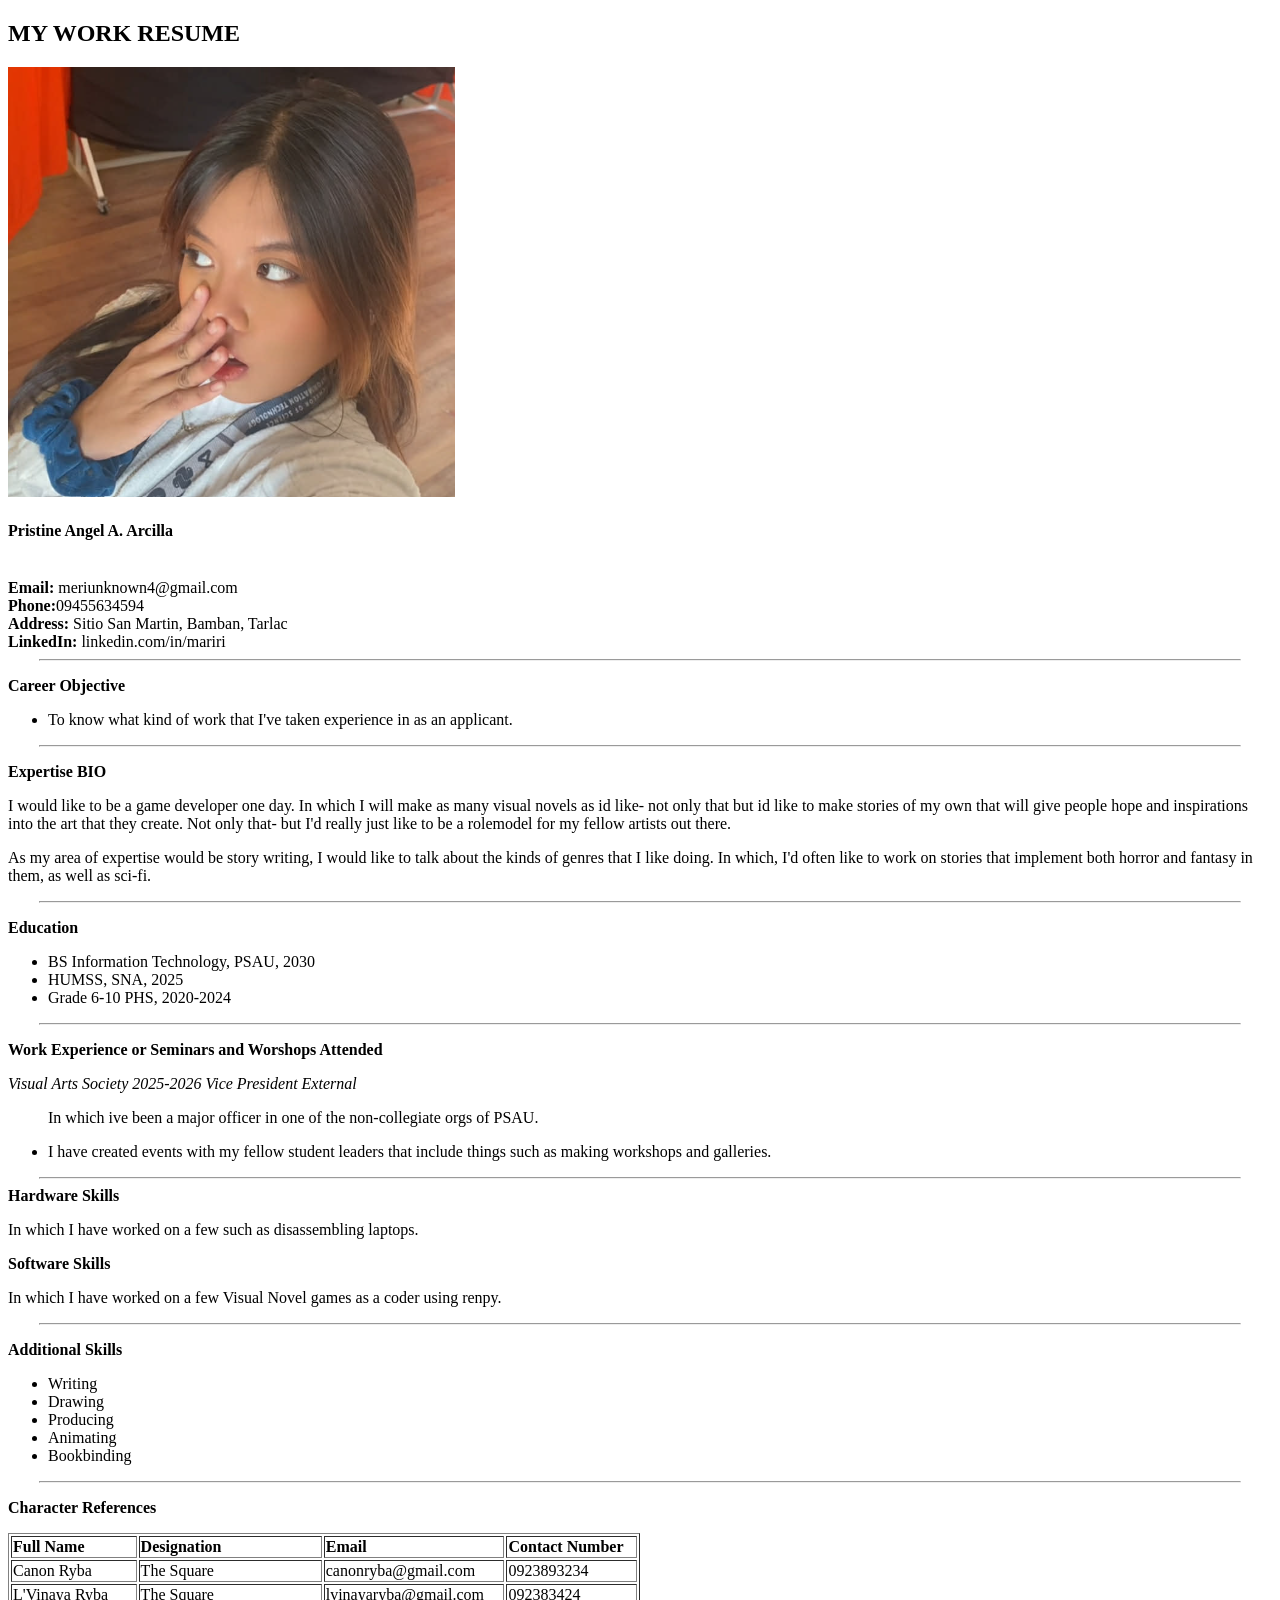
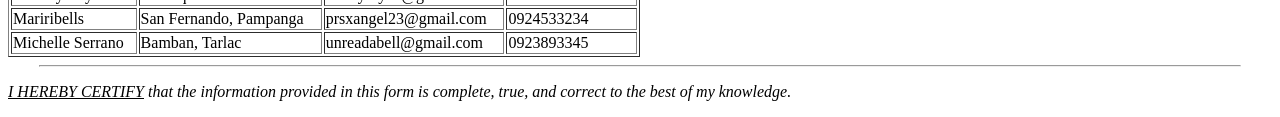
<file: Mari/HTML/1st Lab.html>
<!DOCTYPE html>
<html lang="en">
    <head>
        <meta charset="UTF-8">
        <title>Work Resume</title>
    </head>
    <body>
        <h2>MY WORK RESUME</h2>
        <img src="../Images/aa.PNG">
        <h4>Pristine Angel A. Arcilla</h4>
        <br><b>Email:</b> meriunknown4@gmail.com
        <br><b>Phone:</b>09455634594
        <br><b>Address:</b> Sitio San Martin, Bamban, Tarlac
        <br><b>LinkedIn:</b> linkedin.com/in/mariri
<hr width="95%">
        <p><b>Career Objective</b></p>
            <ul type="round">
                <li>To know what kind of work that I've taken experience in as an applicant.</li>
            </ul>
<hr width="95%">
        <p><b>Expertise BIO</b></p>
        <p>I would like to be a game developer one day. In which I will make as many visual novels as id like- not only that but id like to make stories of my own that will give people hope and inspirations into the art that they create. Not only that- but I'd really just like to be a rolemodel for my fellow artists out there.</p>
        <p>As my area of expertise would be story writing, I would like to talk about the kinds of genres that I like doing. In which, I'd often like to work on stories that implement both horror and fantasy in them, as well as sci-fi.</p>
<hr width="95%">
        <p><b>Education</b></p>
            <ul type="round">
                <li>BS Information Technology, PSAU, 2030</li>
                <li>HUMSS, SNA, 2025</li>
                <li>Grade 6-10 PHS, 2020-2024</li>
            </ul>
<hr width="95%">        
        <p><b>Work Experience or Seminars and Worshops Attended</b></p>
            <p><I>Visual Arts Society 2025-2026 Vice President External</I></P>
                <ul type="round">
                    <p>In which ive been a major officer in one of the non-collegiate orgs of PSAU.</p>
                    <li>I have created events with my fellow student leaders that include things such as making workshops and galleries.</li>
                </ul>
<hr width="95%">
        <h7><b>Hardware Skills</b></h7>
            <p>In which I have worked on a few such as disassembling laptops.</p>

        <h7><b>Software Skills</b></h7>
            <p>In which I have worked on a few Visual Novel games as a coder using renpy.</p>
 <hr width="95%">       
        <p><b>Additional Skills</b></p>
            <ul type="round">
                 <li>Writing</li>
                 <li>Drawing</li>
                 <li>Producing</li>
                 <li>Animating</li>
                 <li>Bookbinding</li>
            </ul>
<hr width="95%">
        <p><b>Character References</b></p>
        <table border="1" width="50%">
            <tr>
                <td><b>Full Name</b></td>
                <td><b>Designation</b></td>
                <td><b>Email</b></td>
                <td><b>Contact Number</b></td>
            </tr>
            <tr>
                <td>Canon Ryba</td>
                <td>The Square</td>
                <td>canonryba@gmail.com</td>    
                <td>0923893234</td>   
            </tr>
            <tr>
                <td>L'Vinaya Ryba</td>
                <td>The Square</td>
                <td>lvinayaryba@gmail.com</td>    
                <td>092383424</td>  
            </tr>
            <tr>
                <td>Mariribells</td>
                <td>San Fernando, Pampanga</td>
                <td>prsxangel23@gmail.com</td>   
                <td>0924533234</td>   
            </tr>
            <tr>
                <td>Michelle Serrano</td>
                <td>Bamban, Tarlac</td>
                <td>unreadabell@gmail.com</td>   
                <td>0923893345</td>   
            </tr>
        </table>
<hr width="95%">
        <p><i><u>I HEREBY CERTIFY</u></u></i><i> that the information provided in this form is complete, true, and correct to the best of my knowledge.</i></p>
    </body>
</html>
</file>
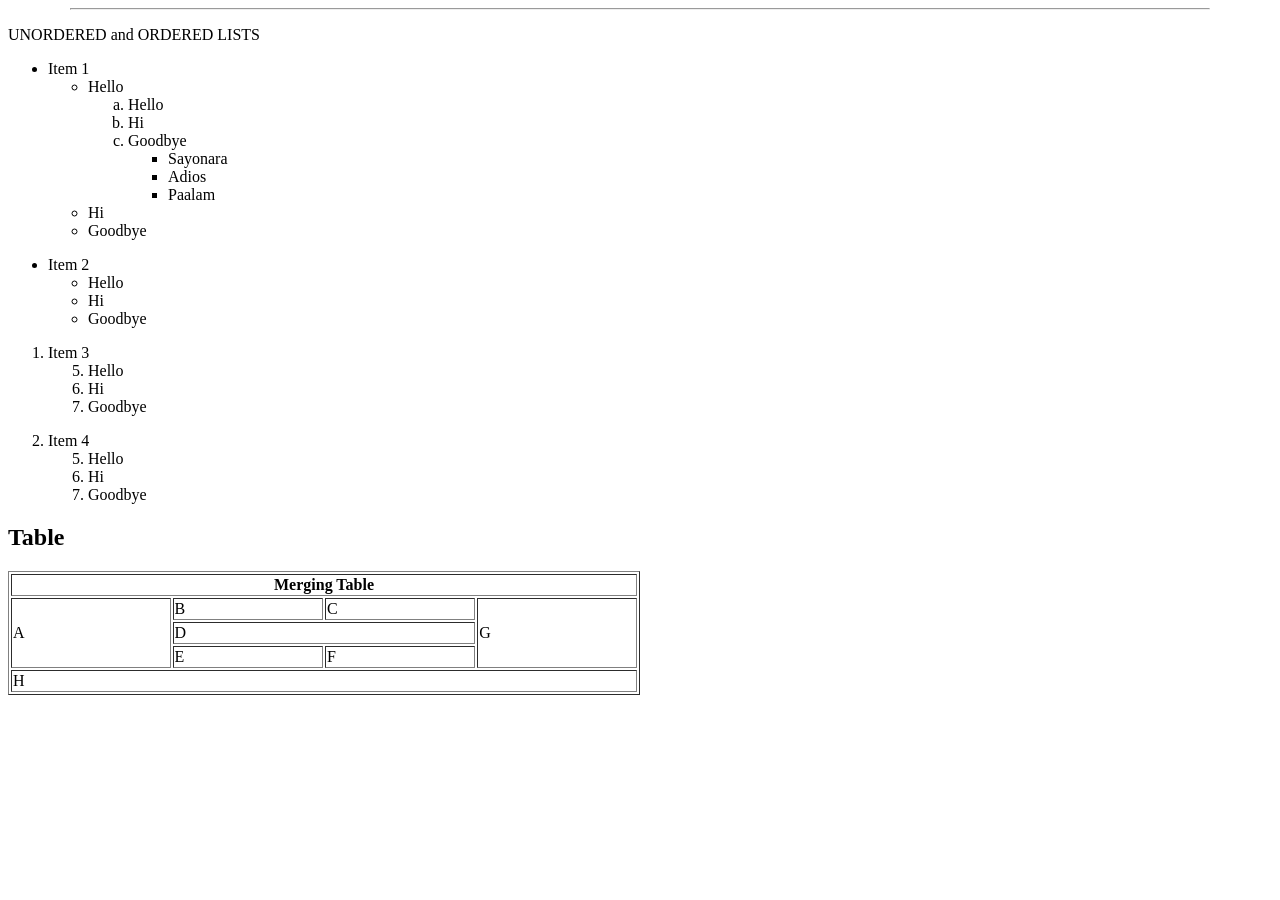
<file: Mari/HTML/2nd Lab.html>
<!DOCTYPE html>
<html lang="en">
    <Head>
        <meta charset="UTF-8">
        <title>Table</title>
    </Head>
    <body>
    <hr width="90%">
    <p>UNORDERED and ORDERED LISTS</p>
        <ul type="round">
                <li>Item 1</li>
                <ul type="circle">
                    <li>Hello</li>
                        <ol type="a">
                            <li>Hello</li>
                            <li>Hi</li>
                            <li>Goodbye</li>
                                <ul type="square">
                                    <li>Sayonara</li>
                                    <li>Adios</li>
                                    <li>Paalam</li>
                                </ul>
                        </ol>
                    <li>Hi</li>
                    <li>Goodbye</li>
                </ul>
        </ul>
        <ul type="round">
            <li>Item 2</li>
            <ul type="circle">
                <li>Hello</li>
                <li>Hi</li>
                <li>Goodbye</li>
            </ul>
        </ul>
        <ol>
            <li>Item 3</li>
            <ol start="5">
                <li>Hello</li>
                <li>Hi</li>
                <li>Goodbye</li>
            </ol>
        </ol>
        <ol start="2">
            <li>Item 4</li>
            <ol start="5">
                <li>Hello</li>
                <li>Hi</li>
                <li>Goodbye</li>
            </ol>
        </ol>
<h2>Table</h2>
    <table border="1" width="50%">
        <tr>
            <th colspan="4"><b>Merging Table</b></th>
            <!-- <td>a</td>
            <td>a</td>
            <td>a</td> -->
        </tr>
        <tr>
            <td rowspan="3">A</td>
            <td>B</td>
            <td>C</td>
            <td rowspan="3">G</td>
        </tr>
        <tr>
            <!-- <td>1</td> -->
            <td colspan="2">D</td>
            <!-- <td>1</td> -->
            <!-- <td>1</td> -->
        </tr>
        <tr>
            <!-- <td>1</td> -->
            <td>E</td>
            <td>F</td>
            <!-- <td>1</td> -->
        </tr>
        <tr>
            <!-- <td>1SS</td> -->
            <!-- <td>1</td>
            <td>1</td> -->
            <td colspan="4">H</td>
        </tr>
    </body>
</html>
</file>
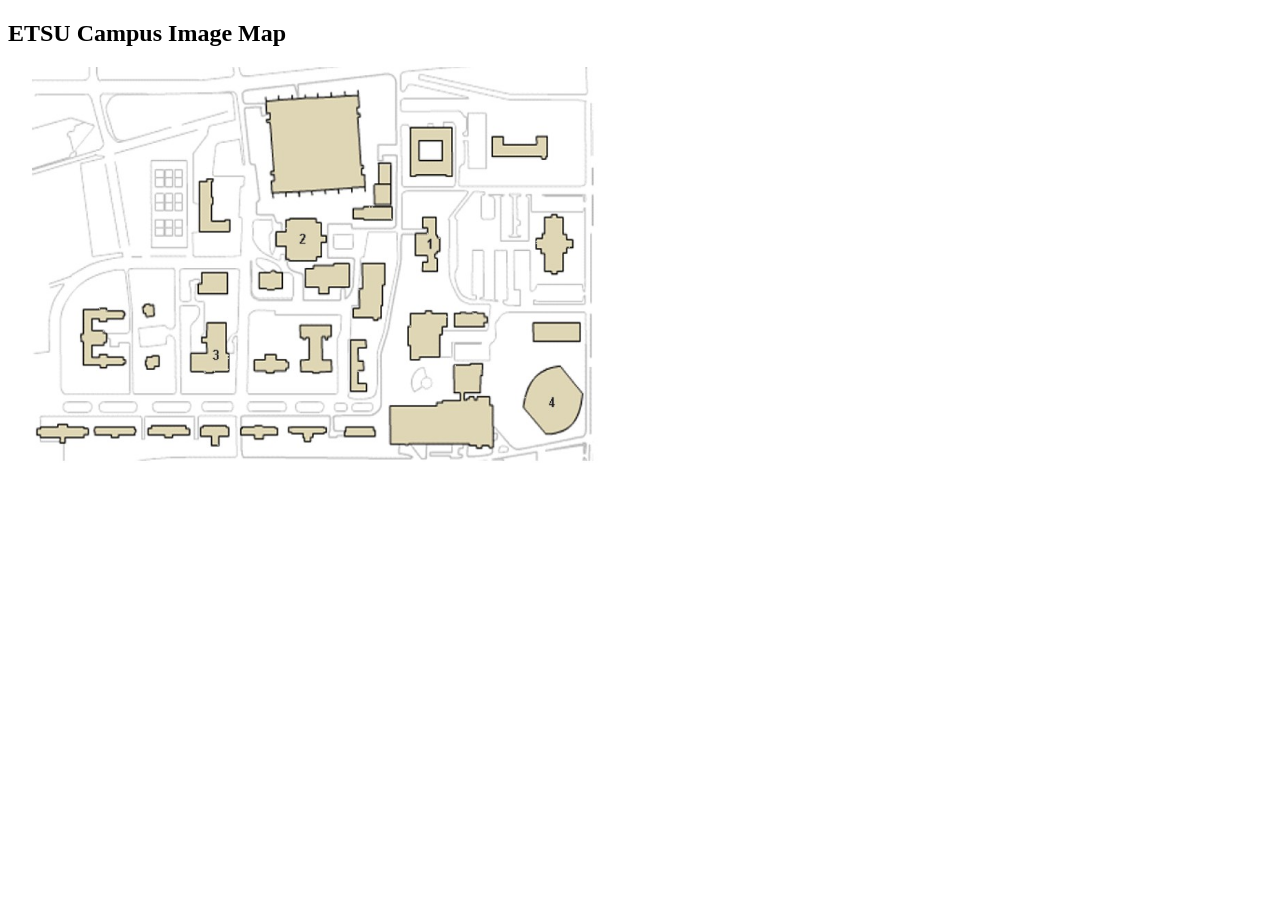
<file: Mari/HTML/3rd Lab.html>
<!DOCTYPE html>
      <html lang="en">
      <head>
            <meta charset="UTF-8">
            <title>ETSU Campus Image Map</title>
      </head>
      <body>
            <h2>ETSU Campus Image Map</h2>
                  <img src="../Images/Etu Website.jpg"
                        width="600"
                        height="396"
                        usemap="#campusmap"
                        alt="ETSU Campus Map">

      <map name="campusmap">

            <!-- Building 1 -->
                  <area shape="rect"
                        coords="411,184,429,186"
                        href="https://www.computerscience.org/"
                        alt="Click to go to Computer Science Org">

            <!-- Building 2 -->
                  <area shape="rect"
                        coords="279,189,307,149"
                        href="https://asingan.psu.edu.ph/college-of-technology-and-business/"
                        alt="Click to go to College of Business and Technology Home Page.">

            <!-- Building 3 -->
                  <area shape="rect"
                        coords="222,268,187,302"
                        href="https://dict.gov.ph/"
                        alt="Click to go to Department IC Technology Home Page.">

            <!-- Building 4 -->
                  <area shape="rect"
                        coords="539,366,575,326"
                        href="https://www.harper-adams.ac.uk/study/902/the-library/"
                        alt="Click to go to Harper Library Home Page.">

      </map>

      </body>
</html>
</file>
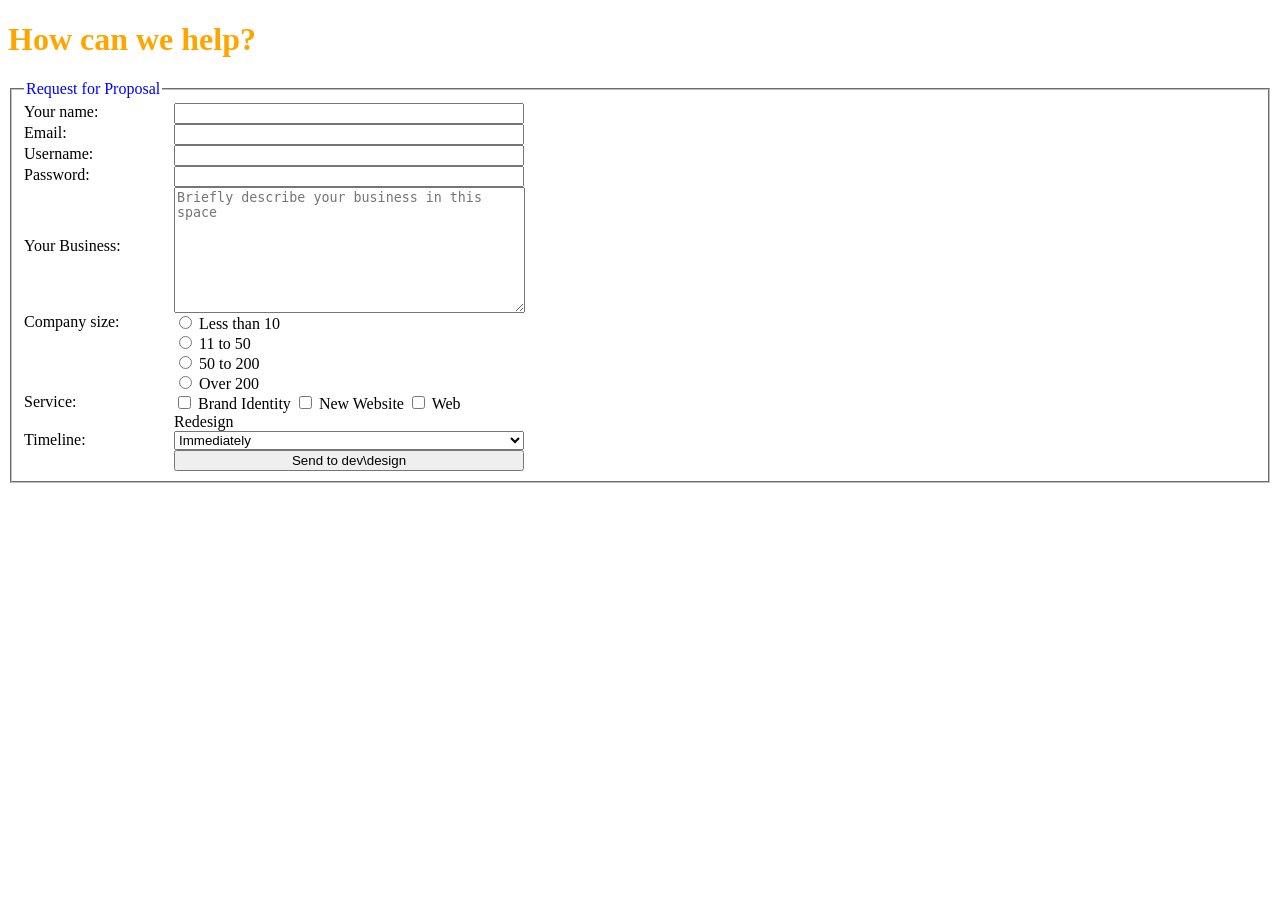
<file: Mari/HTML/4th labtask.html>
<!DOCTYPE html>
<html lang="en">
<head>
  <meta charset="UTF-8">
  <title>Form</title>
  <link rel="stylesheet" href="../CSS/style.css">
</head>
<body>
    <h1 style="color:orange">How can we help?</h1>
<fieldset>
        <legend style="color:blue">Request for Proposal</legend> 
        <form class="form">
  <div class="row">
    <label>Your name:</label>
    <input type="text">
  </div>

  <div class="row">
    <label>Email:</label>
    <input type="email">
  </div>

  <div class="row">
    <label>Username:</label>
    <input type="text">
  </div>

  <div class="row">
    <label>Password:</label>
    <input type="password">
  </div>
  <div class="row">
    <label style="margin-top: 50px;">Your Business:</label>
    <textarea placeholder="Briefly describe your business in this space" style="height: 120px; width: 345px;"></textarea>
  </div>
  <div class="row">
    <label>Company size:</label>
    <div class="options">
    <li>
      <label><input type="radio" name="size"> Less than 10</label>
    </li>
    <li>
        <label><input type="radio" name="size"> 11 to 50</label>
    </li>
    <li>
        <label><input type="radio" name="size"> 50 to 200</label>
    </li>
    <li>
      <label><input type="radio" name="size"> Over 200</label>
    </li>
    </div>
  </div>

  <div class="row">
    <label>Service:</label>
    <div class="options">
      <label><input type="checkbox"> Brand Identity</label>
      <label><input type="checkbox"> New Website</label>
      <label><input type="checkbox"> Web Redesign</label>
    </div>
  </div>

  <div class="row">
    <label>Timeline:</label>
    <select>
      <option>Immediately</option>
      <option>1-2 weeks</option>
      <option>3–6 weeks</option>
      <option>7-2 months</option>
    </select>
  </div>

  <div class="row">
    <label></label>
    <button type="submit">Send to dev\design</button>
  </div>
</form>


</body>
</html>
</file>
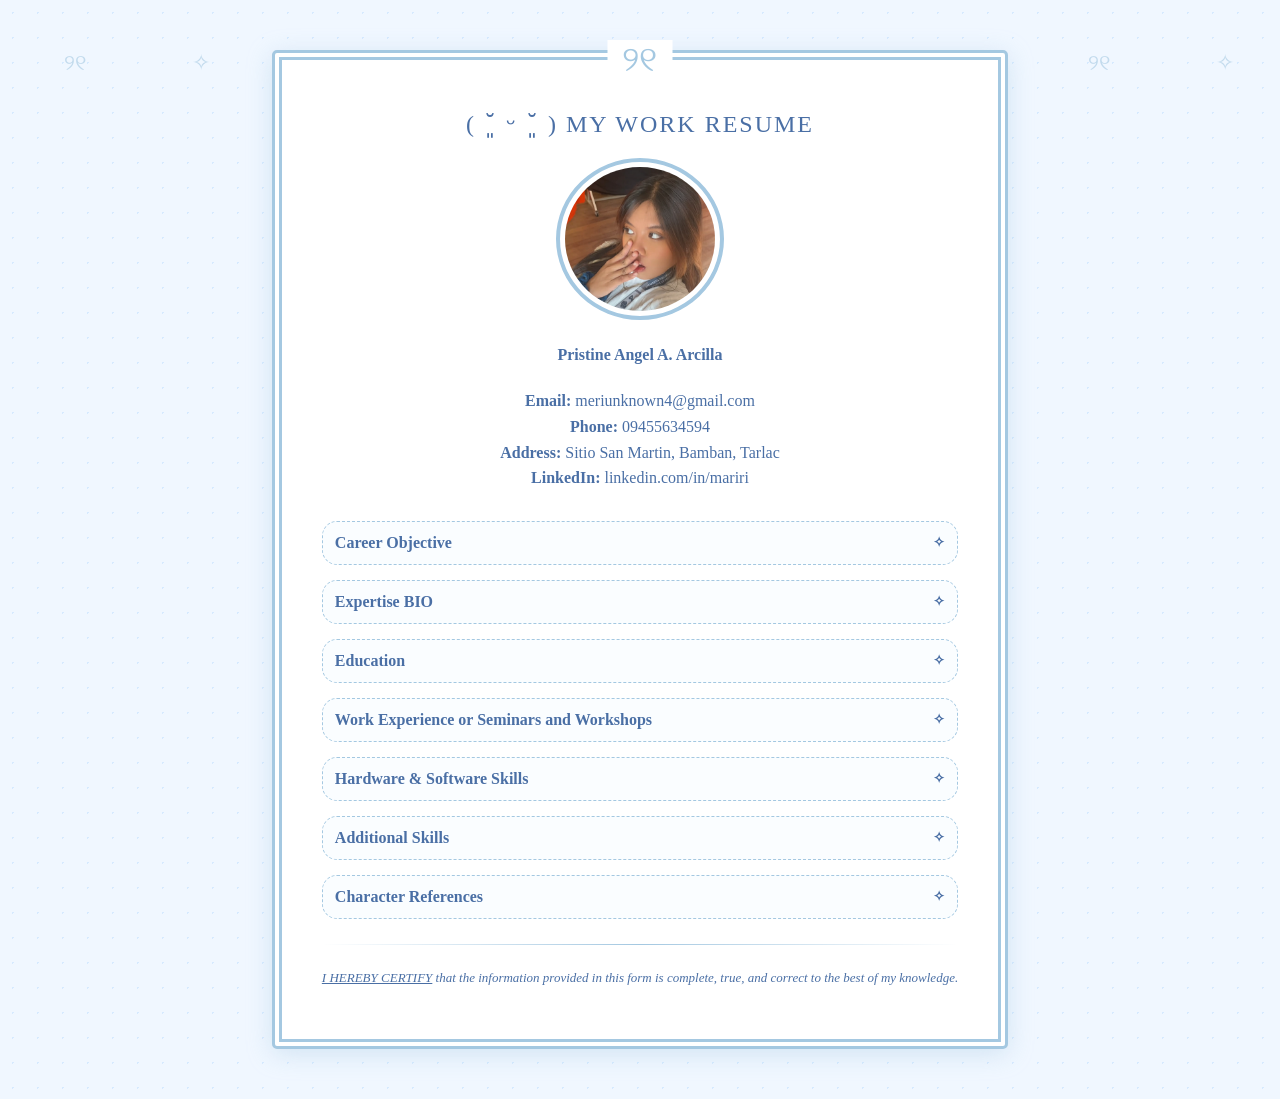
<file: Mari/HTML/5TH Labtask.html>
<!DOCTYPE html>
<html lang="en">
<head>
    <meta charset="UTF-8">
    <title>Work Resume</title>
    <style>
        :root {
            --coquette-blue: #d6eaff;
            --ribbon-blue: #a4c8e1;
            --text-blue: #4a6fa5;
            --white: #ffffff;
        }

        body {
            margin: 0;
            padding: 50px 20px;
            font-family: "Georgia", serif;
            color: var(--text-blue);
            background-color: #f0f7ff;
            background-image: radial-gradient(#d6eaff 1px, transparent 1px);
            background-size: 25px 25px;
            display: flex;
            justify-content: center;
            overflow-x: hidden;
        }

        .decor {
            position: fixed;
            opacity: 0.6;
            font-size: 22px;
            animation: float 12s linear infinite;
            z-index: 1;
            color: var(--ribbon-blue);
            pointer-events: none;
        }

        .decor:nth-child(1){ left:5%; animation-delay:0s; }
        .decor:nth-child(2){ left:15%; animation-delay:2s; }
        .decor:nth-child(3){ left:25%; animation-delay:4s; }
        .decor:nth-child(4){ left:35%; animation-delay:6s; }
        .decor:nth-child(5){ left:45%; animation-delay:8s; }
        .decor:nth-child(6){ left:55%; animation-delay:1s; }
        .decor:nth-child(7){ left:65%; animation-delay:3s; }
        .decor:nth-child(8){ left:75%; animation-delay:5s; }
        .decor:nth-child(9){ left:85%; animation-delay:7s; }
        .decor:nth-child(10){ left:95%; animation-delay:9s; }

        @keyframes float {
            0% { top: -10%; transform: rotate(0deg); }
            100% { top: 110%; transform: rotate(360deg); }
        }

        .main-container {
            max-width: 750px;
            background: var(--white);
            padding: 40px;
            border: 10px double var(--ribbon-blue);
            border-radius: 5px;
            box-shadow: 0 5px 25px rgba(164, 200, 225, 0.4);
            position: relative;
            z-index: 2;
        }

        .main-container::before {
            content: "୨୧";
            position: absolute;
            top: -20px;
            left: 50%;
            transform: translateX(-50%);
            font-size: 35px;
            background: white;
            padding: 0 15px;
            color: var(--ribbon-blue);
        }

        h2 {
            text-align: center;
            letter-spacing: 2px;
            font-weight: normal;
            margin-top: 10px;
        }

        img {
            display: block;
            margin: 20px auto;
            border: 4px solid var(--ribbon-blue);
            padding: 5px;
            border-radius: 50%;
            width: 150px;
            background: white;
        }

        .header-info {
            text-align: center;
            margin-bottom: 30px;
            line-height: 1.6;
        }

        details {
            background-color: #fafdff;
            border: 1.5px dashed var(--ribbon-blue);
            border-radius: 15px;
            margin-bottom: 15px;
            padding: 12px;
            transition: transform 0.3s ease;
        }

        details:hover {
            transform: scale(1.01);
            background-color: #f4faff;
        }

        summary {
            cursor: pointer;
            font-weight: bold;
            list-style: none;
            display: flex;
            justify-content: space-between;
            align-items: center;
            outline: none;
            color: var(--text-blue);
        }

        summary::after {
            content: "✧";
            font-size: 14px;
        }

        table {
            width: 100%;
            border-collapse: collapse;
            margin-top: 15px;
            background: white;
        }

        td {
            border: 1px solid var(--ribbon-blue);
            padding: 10px;
            font-size: 13px;
        }

        hr {
            border: none;
            height: 1px;
            background-image: linear-gradient(to right, transparent, var(--ribbon-blue), transparent);
            margin: 25px 0;
        }

        ul {
            margin: 10px 0;
        }
    </style>
</head>
<body>

    <div class="decor">୨୧</div>
    <div class="decor">✧</div>
    <div class="decor">ʚ♡ɞ</div>
    <div class="decor">☆</div>
    <div class="decor">୨୧</div>
    <div class="decor">✧</div>
    <div class="decor">ʚ♡ɞ</div>
    <div class="decor">☆</div>
    <div class="decor">୨୧</div>
    <div class="decor">✧</div>

    <div class="main-container">
        <h2>( ˘͈ ᵕ ˘͈ ) MY WORK RESUME</h2>
        
        <img src="../Images/aa.PNG">

        <div class="header-info">
            <h4>Pristine Angel A. Arcilla</h4>
            <b>Email:</b> meriunknown4@gmail.com
            <br><b>Phone:</b> 09455634594
            <br><b>Address:</b> Sitio San Martin, Bamban, Tarlac
            <br><b>LinkedIn:</b> linkedin.com/in/mariri
        </div>

        <details>
            <summary>Career Objective</summary>
            <ul type="round">
                <li>To know what kind of work that I've taken experience in as an applicant.</li>
            </ul>
        </details>

        <details>
            <summary>Expertise BIO</summary>
            <p>I would like to be a game developer one day. In which I will make as many visual novels as id like- not only that but id like to make stories of my own that will give people hope and inspirations into the art that they create. Not only that- but I'd really just like to be a rolemodel for my fellow artists out there.</p>
            <p>As my area of expertise would be story writing, I would like to talk about the kinds of genres that I like doing. In which, I'd often like to work on stories that implement both horror and fantasy in them, as well as sci-fi.</p>
        </details>

        <details>
            <summary>Education</summary>
            <ul type="round">
                <li>BS Information Technology, PSAU, 2030</li>
                <li>HUMSS, SNA, 2025</li>
                <li>Grade 6-10 PHS, 2020-2024</li>
            </ul>
        </details>

        <details>
            <summary>Work Experience or Seminars and Workshops</summary>
            <p><I>Visual Arts Society 2025-2026 Vice President External</I></P>
            <ul type="round">
                <p>In which ive been a major officer in one of the non-collegiate orgs of PSAU.</p>
                <li>I have created events with my fellow student leaders that include things such as making workshops and galleries.</li>
            </ul>
        </details>

        <details>
            <summary>Hardware & Software Skills</summary>
            <p><b>Hardware Skills:</b> In which I have worked on a few such as disassembling laptops.</p>
            <p><b>Software Skills:</b> In which I have worked on a few Visual Novel games as a coder using renpy.</p>
        </details>

        <details>
            <summary>Additional Skills</summary>
            <ul type="round">
                 <li>Writing</li>
                 <li>Drawing</li>
                 <li>Producing</li>
                 <li>Animating</li>
                 <li>Bookbinding</li>
            </ul>
        </details>

        <details>
            <summary>Character References</summary>
            <table border="1">
                <tr>
                    <td><b>Full Name</b></td>
                    <td><b>Designation</b></td>
                    <td><b>Email</b></td>
                    <td><b>Contact Number</b></td>
                </tr>
                <tr>
                    <td>Canon Ryba</td>
                    <td>The Square</td>
                    <td>canonryba@gmail.com</td>    
                    <td>0923893234</td>   
                </tr>
                <tr>
                    <td>L'Vinaya Ryba</td>
                    <td>The Square</td>
                    <td>lvinayaryba@gmail.com</td>    
                    <td>092383424</td>  
                </tr>
                <tr>
                    <td>Mariribells</td>
                    <td>San Fernando, Pampanga</td>
                    <td>prsxangel23@gmail.com</td>   
                    <td>0924533234</td>   
                </tr>
                <tr>
                    <td>Michelle Serrano</td>
                    <td>Bamban, Tarlac</td>
                    <td>unreadabell@gmail.com</td>   
                    <td>0923893345</td>   
                </tr>
            </table>
        </details>

        <hr>
        <p style="text-align: center; font-size: 13px;">
            <i><u>I HEREBY CERTIFY</u> that the information provided in this form is complete, true, and correct to the best of my knowledge.</i>
        </p>
    </div>

</body>
</html>
</file>
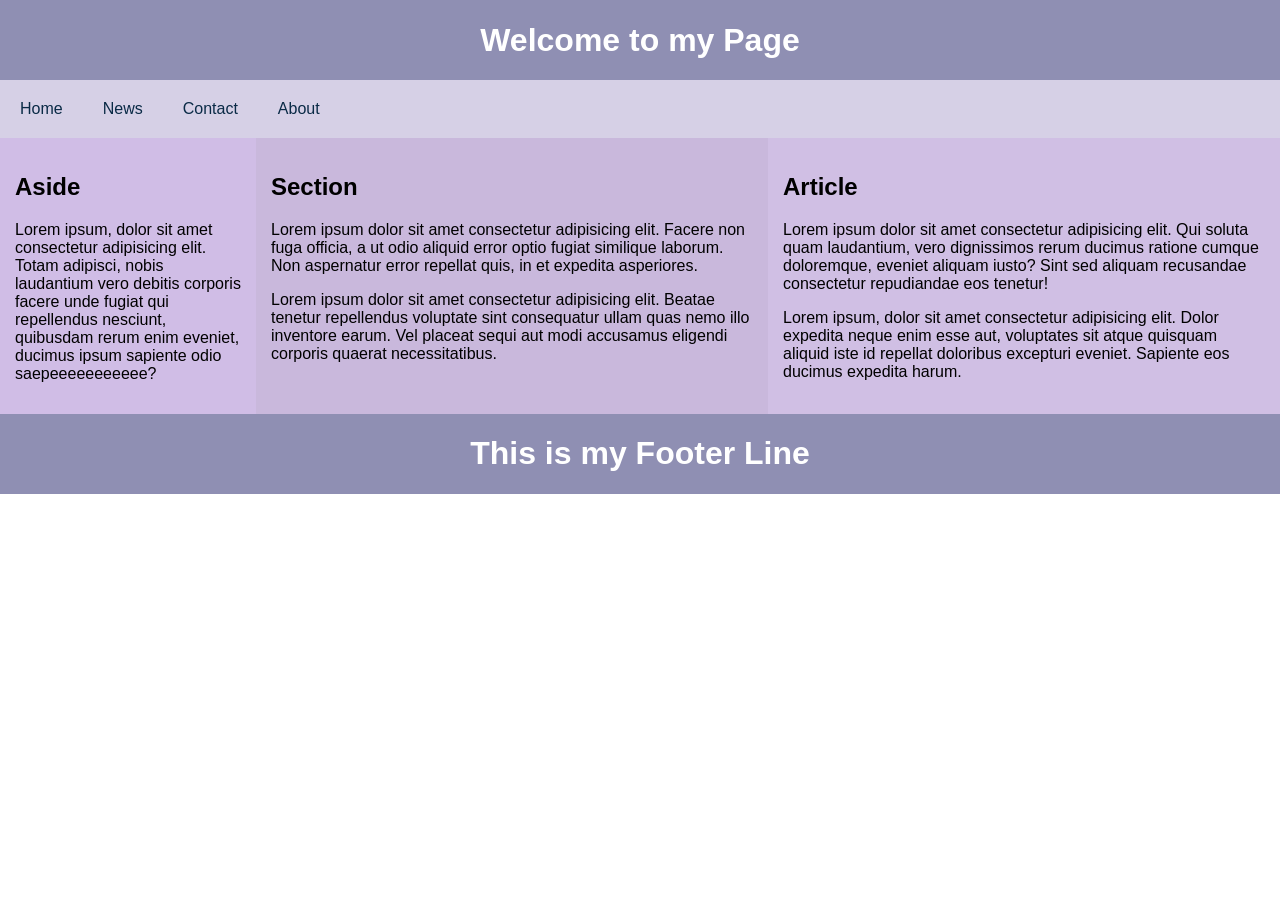
<file: Mari/HTML/7th Lab.html>
<!DOCTYPE html>
<html lang="en">
<head>
    <meta charset="UTF-8">
    <meta name="viewport" content="width=device-width, initial-scale=1.0">
    <title>Demo Layout</title>
    <style>
        * {
            box-sizing: border-box;
        }

        body {
            margin: 0;
            font-family: sans-serif;
        }

        #header, #footer {
            background-color: rgb(143, 143, 179);
            height: 80px;
            display: flex;
            justify-content: center;
            align-items: center;
            color: white;
        }

        ul {
            list-style-type: none;
            background-color: rgb(214, 208, 230);
            padding: 0;
            margin: 0;
            overflow: hidden;
        }

        li {
            float: left;
        }

        li a {
            display: block;
            color: rgb(10, 42, 70);
            text-align: center;
            padding: 20px;
            text-decoration: none;
        }

        li a:hover {
            background-color: rgb(94, 94, 170);
            color: white;
        }

        #main {
            display: flex;
            flex-wrap: wrap;
            width: 100%;
        }

        #aside {
            background-color: rgb(208, 189, 230);
            width: 20%;
            padding: 15px;
        }

        #section {
            background-color: rgb(201, 184, 220);
            width: 40%;
            padding: 15px;
        }

        #article {
            background-color: rgb(208, 191, 228);
            width: 40%;
            padding: 15px;
        }

        p {
            overflow-wrap: break-word;
        }

        @media screen and (max-width: 800px) {
            #aside, #section, #article {
                width: 100%;
            }
        }
    </style>
</head>
<body>

    <div id="header">
        <h1>Welcome to my Page</h1>
    </div>
    
    <div id="nav">
        <ul>
            <li><a href="#home">Home</a></li>
            <li><a href="#news">News</a></li>
            <li><a href="#contact">Contact</a></li>
            <li><a href="#about">About</a></li>
        </ul>
    </div>

    <div id="main">
        <div id="aside">
            <h2>Aside</h2>
            <p>Lorem ipsum, dolor sit amet consectetur adipisicing elit. Totam adipisci, nobis laudantium vero debitis corporis facere unde fugiat qui repellendus nesciunt, quibusdam rerum enim eveniet, ducimus ipsum sapiente odio saepeeeeeeeeeee?</p>
        </div>
        <div id="section">
            <h2>Section</h2>
            <p>Lorem ipsum dolor sit amet consectetur adipisicing elit. Facere non fuga officia, a ut odio aliquid error optio fugiat similique laborum. Non aspernatur error repellat quis, in et expedita asperiores.</p>
            <p>Lorem ipsum dolor sit amet consectetur adipisicing elit. Beatae tenetur repellendus voluptate sint consequatur ullam quas nemo illo inventore earum. Vel placeat sequi aut modi accusamus eligendi corporis quaerat necessitatibus.</p>
        </div>
        <div id="article">
            <h2>Article</h2>
            <p>Lorem ipsum dolor sit amet consectetur adipisicing elit. Qui soluta quam laudantium, vero dignissimos rerum ducimus ratione cumque doloremque, eveniet aliquam iusto? Sint sed aliquam recusandae consectetur repudiandae eos tenetur!</p>
            <p>Lorem ipsum, dolor sit amet consectetur adipisicing elit. Dolor expedita neque enim esse aut, voluptates sit atque quisquam aliquid iste id repellat doloribus excepturi eveniet. Sapiente eos ducimus expedita harum.</p>
        </div>
    </div>

    <div id="footer">
        <h1>This is my Footer Line</h1>
    </div>

</body>
</html>
</file>
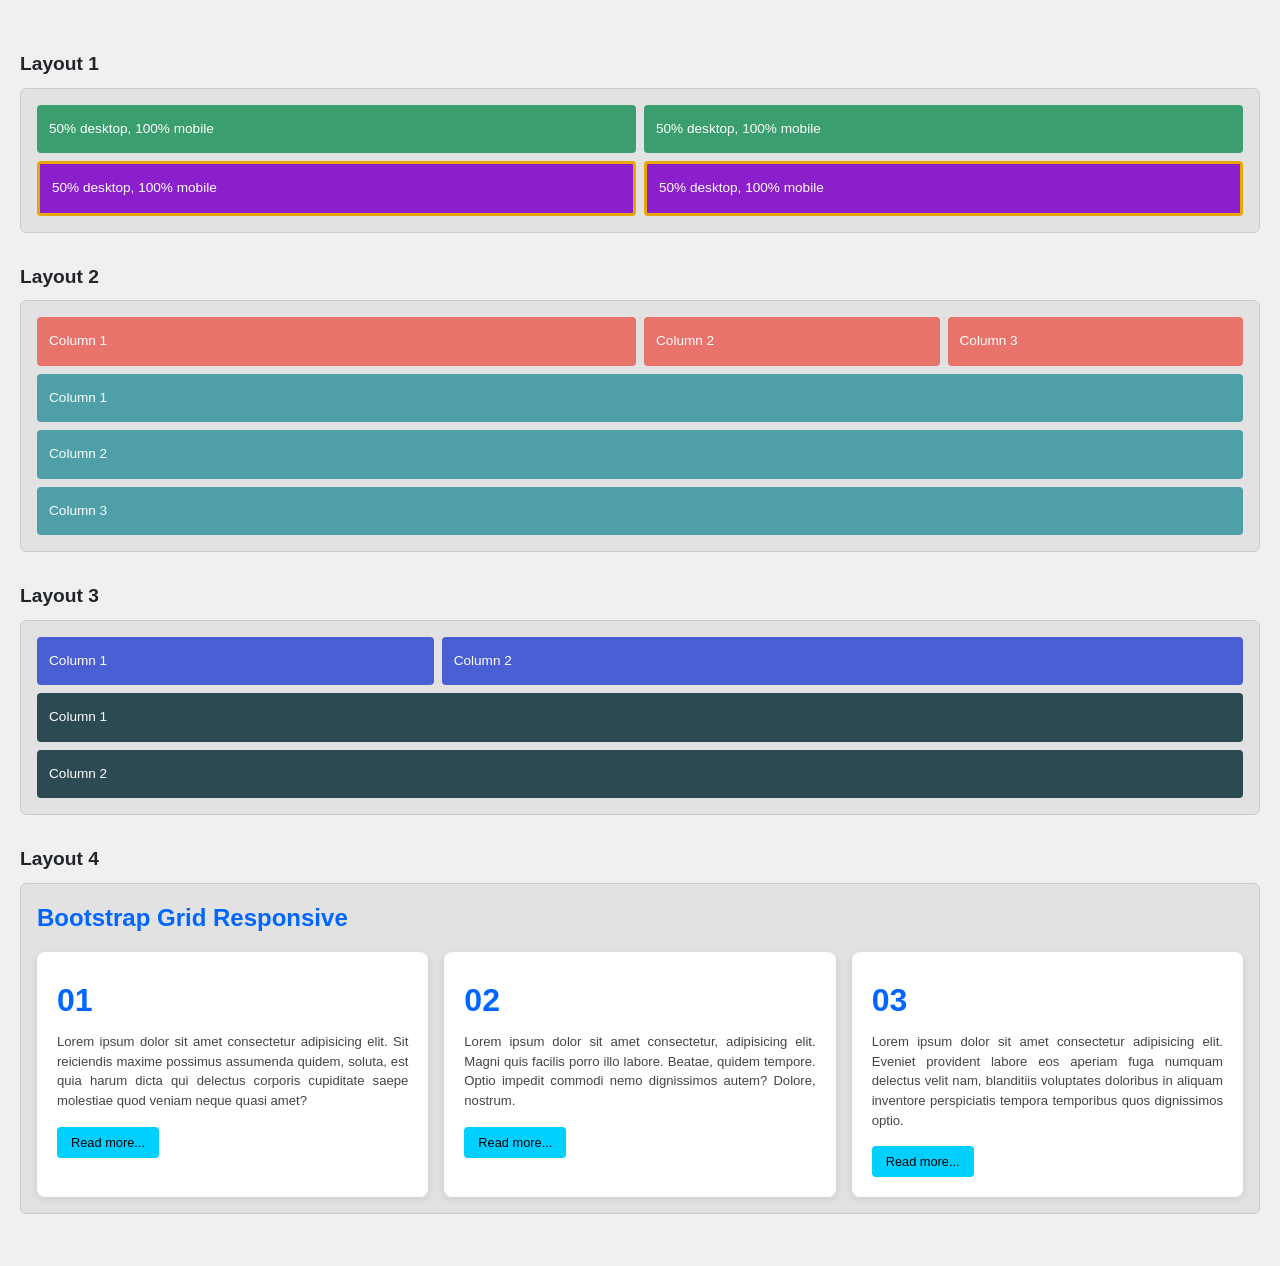
<file: Mari/HTML/boosrap.html>
<!DOCTYPE html>
<html lang="en">
<head>
  <meta charset="UTF-8"/>
  <meta name="viewport" content="width=device-width, initial-scale=1.0"/>
  <title>Finals Task 3 – Bootstrap Grid Layouts</title>
  <link href="https://cdn.jsdelivr.net/npm/bootstrap@5.3.3/dist/css/bootstrap.min.css" rel="stylesheet"/>
  <style>
    body { background: #f0f0f0; font-family: sans-serif; padding: 20px; }
    h2 { font-weight: 700; margin: 2rem 0 0.8rem; font-size: 1.2rem; }

    .demo-wrap {
      background: #e2e2e2;
      border: 1px solid #ccc;
      border-radius: 6px;
      padding: 16px;
      margin-bottom: 2rem;
    }

    /* Layout 1 & 2 */
    .box-green  { background:#3a9e6f; color:#fff; padding:14px 12px; border-radius:4px; font-size:.85rem; }
    .box-purple { background:#8b1fcc; color:#fff; padding:14px 12px; border-radius:4px; font-size:.85rem; border:3px solid #e8a600; }

    /* Layout 2 */
    .box-salmon { background:#e8736a; color:#fff; padding:14px 12px; border-radius:4px; font-size:.85rem; }
    .box-teal   { background:#4e9fa8; color:#fff; padding:14px 12px; border-radius:4px; font-size:.85rem; }

    /* Layout 3 */
    .box-blue { background:#4a5fd4; color:#fff; padding:14px 12px; border-radius:4px; font-size:.85rem; }
    .box-dark { background:#2c4a52; color:#fff; padding:14px 12px; border-radius:4px; font-size:.85rem; }

    /* Layout 4 */
    .custom-card {
      background:#fff; border-radius:8px;
      box-shadow:0 2px 8px rgba(0,0,0,.10);
      padding:24px 20px 20px; height:100%;
    }
    .custom-card .card-num { font-size:2rem; font-weight:700; color:#0066ff; margin-bottom:8px; }
    .custom-card p { font-size:.82rem; color:#444; text-align:justify; }
    .btn-read {
      background:#00cfff; border:none; color:#000;
      font-size:.8rem; padding:6px 14px; border-radius:4px; cursor:pointer;
    }
    .btn-read:hover { background:#00b8e0; }
    .l4-title { font-size:1.5rem; font-weight:700; color:#0066ff; margin-bottom:1rem; }
  </style>
</head>
<body>

  <!-- LAYOUT 1: 50% desktop / 100% mobile -->
  <h2>Layout 1</h2>
  <div class="demo-wrap">
    <div class="row g-2 mb-2">
      <div class="col-12 col-md-6"><div class="box-green">50% desktop, 100% mobile</div></div>
      <div class="col-12 col-md-6"><div class="box-green">50% desktop, 100% mobile</div></div>
    </div>
    <div class="row g-2">
      <div class="col-12 col-md-6"><div class="box-purple">50% desktop, 100% mobile</div></div>
      <div class="col-12 col-md-6"><div class="box-purple">50% desktop, 100% mobile</div></div>
    </div>
  </div>

  <!-- LAYOUT 2: 3 cols desktop / stacked mobile -->
  <h2>Layout 2</h2>
  <div class="demo-wrap">
    <div class="row g-2 mb-2">
      <div class="col-12 col-md-6"><div class="box-salmon">Column 1</div></div>
      <div class="col-12 col-md-3"><div class="box-salmon">Column 2</div></div>
      <div class="col-12 col-md-3"><div class="box-salmon">Column 3</div></div>
    </div>
    <div class="row g-2">
      <div class="col-12"><div class="box-teal">Column 1</div></div>
      <div class="col-12"><div class="box-teal">Column 2</div></div>
      <div class="col-12"><div class="box-teal">Column 3</div></div>
    </div>
  </div>

  <!-- LAYOUT 3: 4+8 cols desktop / stacked mobile -->
  <h2>Layout 3</h2>
  <div class="demo-wrap">
    <div class="row g-2 mb-2">
      <div class="col-12 col-md-4"><div class="box-blue">Column 1</div></div>
      <div class="col-12 col-md-8"><div class="box-blue">Column 2</div></div>
    </div>
    <div class="row g-2">
      <div class="col-12"><div class="box-dark">Column 1</div></div>
      <div class="col-12"><div class="box-dark">Column 2</div></div>
    </div>
  </div>

  <!-- LAYOUT 4: card grid — 1 col mobile / 2 col tablet / 3 col desktop -->
  <h2>Layout 4</h2>
  <div class="container-fluid demo-wrap">
    <div class="l4-title">Bootstrap Grid Responsive</div>
    <div class="row g-3">
      <div class="col-12 col-md-6 col-lg-4">
        <div class="custom-card">
          <div class="card-num">01</div>
          <p>Lorem ipsum dolor sit amet consectetur adipisicing elit. Sit reiciendis maxime possimus assumenda quidem, soluta, est quia harum dicta qui delectus corporis cupiditate saepe molestiae quod veniam neque quasi amet?</p>
          <button class="btn-read">Read more...</button>
        </div>
      </div>
      <div class="col-12 col-md-6 col-lg-4">
        <div class="custom-card">
          <div class="card-num">02</div>
          <p>Lorem ipsum dolor sit amet consectetur, adipisicing elit. Magni quis facilis porro illo labore. Beatae, quidem tempore. Optio impedit commodi nemo dignissimos autem? Dolore, nostrum.</p>
          <button class="btn-read">Read more...</button>
        </div>
      </div>
      <div class="col-12 col-md-6 col-lg-4">
        <div class="custom-card">
          <div class="card-num">03</div>
          <p>Lorem ipsum dolor sit amet consectetur adipisicing elit. Eveniet provident labore eos aperiam fuga numquam delectus velit nam, blanditiis voluptates doloribus in aliquam inventore perspiciatis tempora temporibus quos dignissimos optio.</p>
          <button class="btn-read">Read more...</button>
        </div>
      </div>
    </div>
  </div>

<script src="https://cdn.jsdelivr.net/npm/bootstrap@5.3.3/dist/js/bootstrap.bundle.min.js"></script>
</body>
</html>
</file>
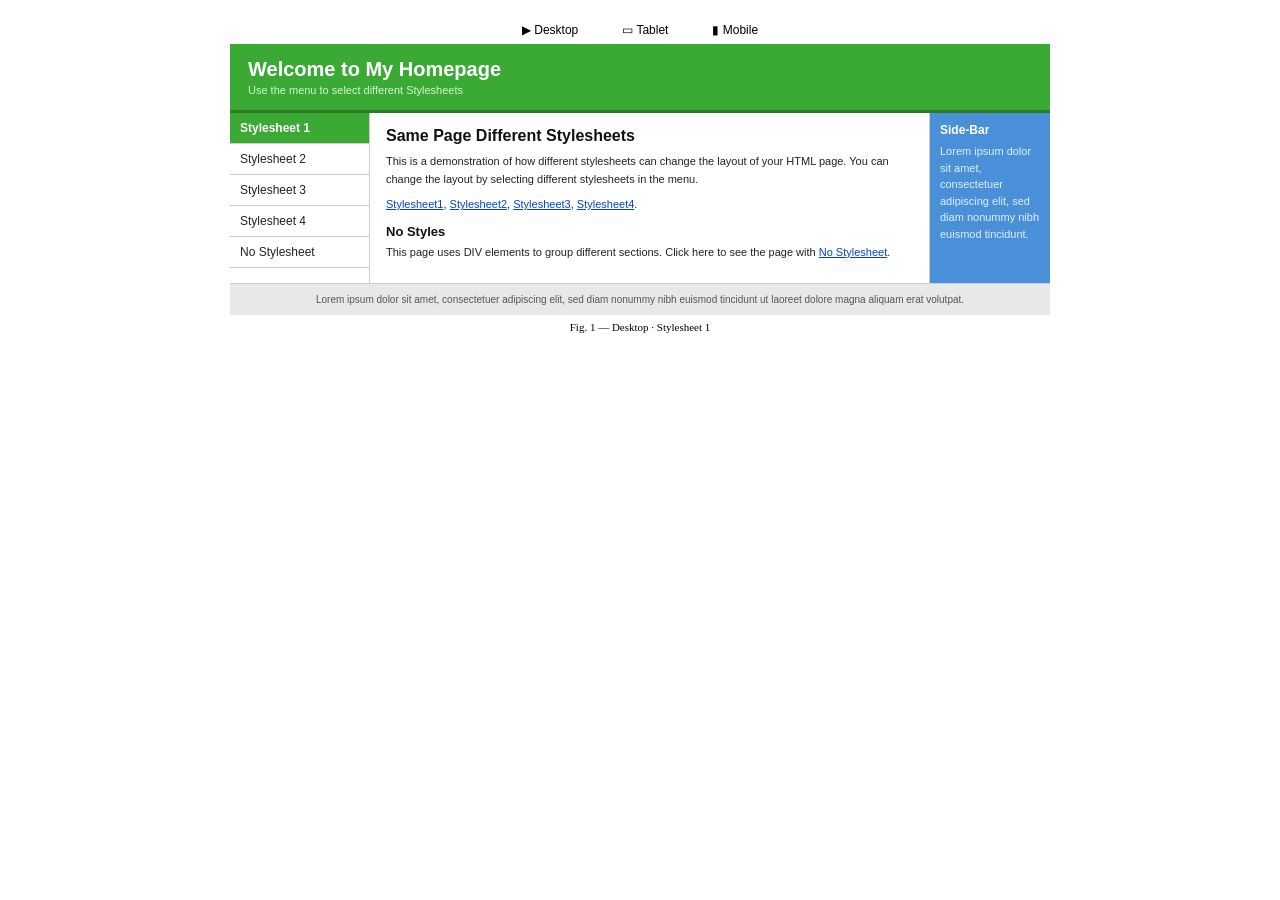
<file: Mari/HTML/stylesheet.html>
<!DOCTYPE html>
<html>
<head>
<meta charset="UTF-8">
<title>Same Page Different Stylesheets</title>
<link rel="stylesheet" href="../CSS/style1.css">
<script src="../SCRIPT/script.js"></script>
</head>
<body>
  <div style="padding: 1rem 0;">
    <div class="device-tabs">
      <button class="dev-tab active" onclick="setView('desktop',this)">&#9654; Desktop</button>
      <button class="dev-tab" onclick="setView('tablet',this)">&#9645; Tablet</button>
      <button class="dev-tab" onclick="setView('mobile',this)">&#9646; Mobile</button>
    </div>

    <div class="device-frame" id="frame" style="max-width:820px;">
      <div id="site">
        <div id="site-header">
          <h1 id="hdr-h1">Welcome to My Homepage</h1>
          <p id="hdr-sub">Use the menu to select different Stylesheets</p>
        </div>
        <div id="site-content">
          <nav id="site-nav">
            <ul id="nav-list">
              <li class="snav-active" data-sheet="1"><a onclick="applySheet(1)">Stylesheet 1</a></li>
              <li data-sheet="2"><a onclick="applySheet(2)">Stylesheet 2</a></li>
              <li data-sheet="3"><a onclick="applySheet(3)">Stylesheet 3</a></li>
              <li data-sheet="4"><a onclick="applySheet(4)">Stylesheet 4</a></li>
              <li data-sheet="0"><a onclick="applySheet(0)">No Stylesheet</a></li>

            </ul>
          </nav>
          <main id="site-main">
            <h2>Same Page Different Stylesheets</h2>
            <p>This is a demonstration of how different stylesheets can change the layout of your HTML page. You can change the layout by selecting different stylesheets in the menu.</p>
            <p><a onclick="applySheet(1)">Stylesheet1</a>, <a onclick="applySheet(2)">Stylesheet2</a>, <a onclick="applySheet(3)">Stylesheet3</a>, <a onclick="applySheet(4)">Stylesheet4</a>.</p>
            <h3>No Styles</h3>
            <p>This page uses DIV elements to group different sections. Click here to see the page with <a onclick="applySheet(0)">No Stylesheet</a>.</p>
          </main>
          <aside id="site-aside">
            <h4>Side-Bar</h4>
            <p>Lorem ipsum dolor sit amet, consectetuer adipiscing elit, sed diam nonummy nibh euismod tincidunt.</p>
          </aside>
        </div>
        <footer id="site-footer">
          Lorem ipsum dolor sit amet, consectetuer adipiscing elit, sed diam nonummy nibh euismod tincidunt ut laoreet dolore magna aliquam erat volutpat.
        </footer>
      </div>
    </div>
    <p class="fig-label" id="fig-label">Fig. 1 — Desktop · Stylesheet 1</p>
  </div>
</body>
</html>
</file>
<file: Mari/CSS/style.css>
body {
  font-family: "Times New Roman", Times, serif;
}
h1 {
  color: orange;
}
.form {
  width: 500px;
}

.row {
  display: grid;
  grid-template-columns: 140px 1fr;
  gap: 10px;
}
li{
  list-style-type: none;
}
.row textarea {
  vertical-align: middle;
  margin-left: auto;
  margin-top: auto; 
  margin-bottom: auto;
}
</file>
<file: Mari/CSS/style1.css>
*{ box-sizing: border-box; margin: 0; padding: 0; }
    .device-tabs{ 
      display: flex; gap: 0; margin-bottom: 0; justify-content: center;
    }

    .dev-tab {
      padding: 7px 22px; 
      border: 0.5px solid var(--color-border-secondary); 
      background: var(--color-background-secondary); 
      color: var(--color-text-secondary); 
      font-size: 12px; 
      cursor: pointer; 
      transition: all 0.15s; 
      }

    .dev-tab:first-child { 
      border-radius: var(--border-radius-md) 0 0 0; 
      }
      
    .dev-tab:last-child { 
      border-radius: 0 var(--border-radius-md) 0 0; }
    
    .dev-tab.active { 
      background: var(--color-background-primary); 
      color: var(--color-text-primary); 
      border-bottom-color: var(--color-background-primary); 
      font-weight: 500; 
    }

    .device-frame { 
      border: 0.5px solid var(--color-border-secondary); 
      border-radius: 0 var(--border-radius-md) var(--border-radius-md) var(--border-radius-md);
      overflow: hidden; margin: 0 auto; transition: max-width 0.35s ease; background: #f0f0f0; 
    }

    .fig-label { 
      font-size: 11px; 
      color: var(--color-text-tertiary); 
      text-align: center; margin-top: 6px; 
    }

    #site {
      font-family: Arial, sans-serif; 
      font-size: 13px; 
      background: #fff; 
    }

    #site-header { 
      padding: 14px 18px; 
      border-bottom: 3px solid #2a7a26; 
      background: #3aaa35; 
      color: #fff; 
    }

    #site-header h1 { 
      font-size: 20px; 
      font-weight: bold; 
      margin-bottom: 3px; 
      color: #fff; 
    }

    #site-header p { 
      font-size: 11px; 
      color: #d4f5d2; 
    }

    #site-content {
       display: flex; 
      }

    #site-nav {
      flex: 0 0 140px;
      background: #fff;
      border-right: 1px solid #ccc; 
    }

    #site-nav ul { 
      list-style: none; 
    }

    #site-nav ul li {
      border-bottom: 1px solid #ccc; 
    }

    #site-nav ul li a {
      display: block;
      padding: 8px 10px;
      text-decoration: none;
      font-size: 12px;
      color: #222;
      cursor: pointer;
    }

    #site-nav ul li a:hover { 
      background: #e8e8e8; 
    }

    #site-nav ul li.snav-active a { 
      background: #3aaa35; 
      color: #fff; 
      font-weight: bold; 
    }

    #site-main { 
      flex: 1; 
      padding: 14px 16px; 
      background: #fff; 
      border-right: 1px solid #ccc; 
      min-width: 0; 
    }

    #site-main h2 { 
      font-size: 16px; 
      font-weight: bold; 
      margin-bottom: 8px; 
      color: #111; 
    }

    #site-main h3 {
      font-size: 13px;
      font-weight: bold;
      margin: 10px 0 5px; color: #111; 
    }

    #site-main p {
      font-size: 11px;
      margin-bottom: 8px;
      line-height: 1.6;
      color: #222; 
    }

    #site-main a {
      color: #0044cc; 
      text-decoration: underline; 
      cursor: pointer; 
    }

    #site-aside {
      flex: 0 0 120px;
      padding: 10px;
      background: #4a90d9; 
      color: #fff; 
    }

    #site-aside h4 {
      font-size: 12px; 
      font-weight: bold; 
      margin-bottom: 6px; 
      color: #fff; 
    }

    #site-aside p { 
      font-size: 11px; 
      line-height: 1.5; 
      color: #e0f0ff; 
    }

    #site-footer { 
      padding: 8px 14px; 
      font-size: 10px; 
      line-height: 1.5; 
      text-align: center; 
      border-top: 1px solid #ccc; 
      background: #e8e8e8; 
      color: #555; 
    }
</file>
